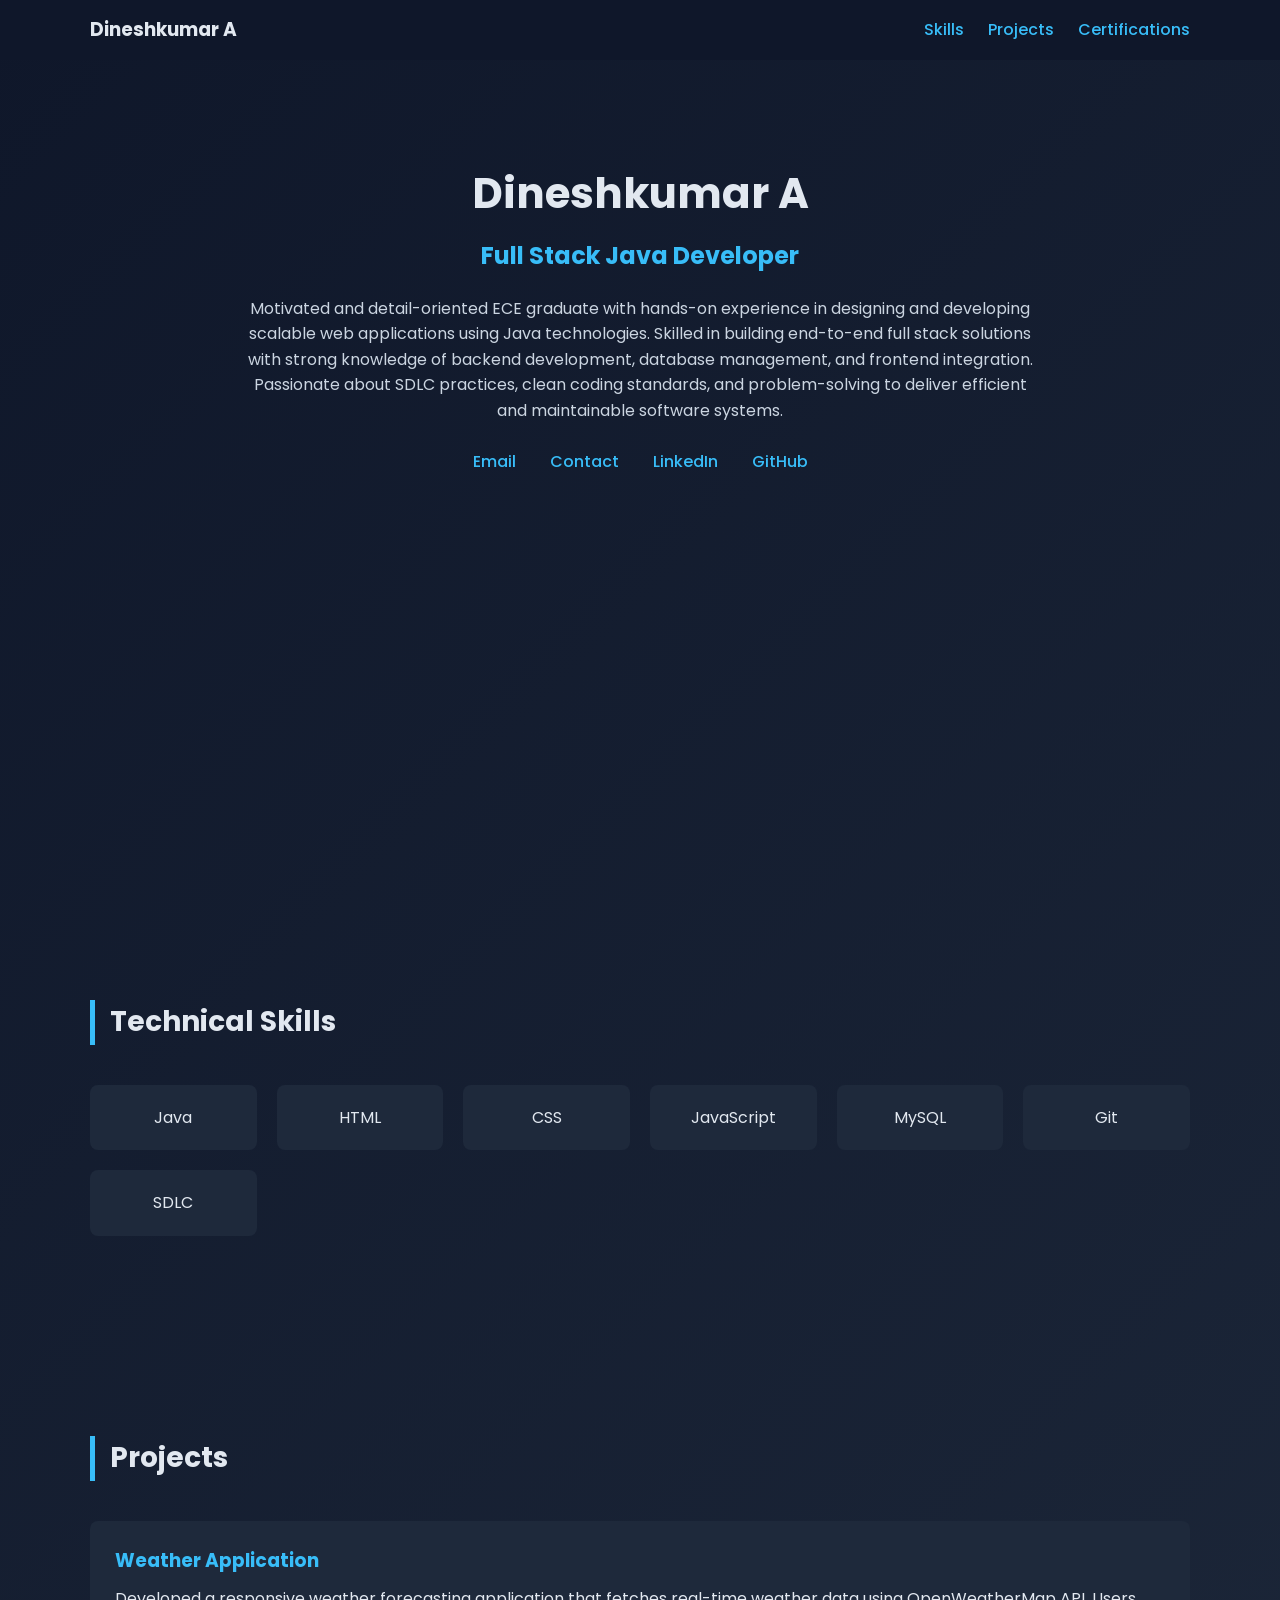
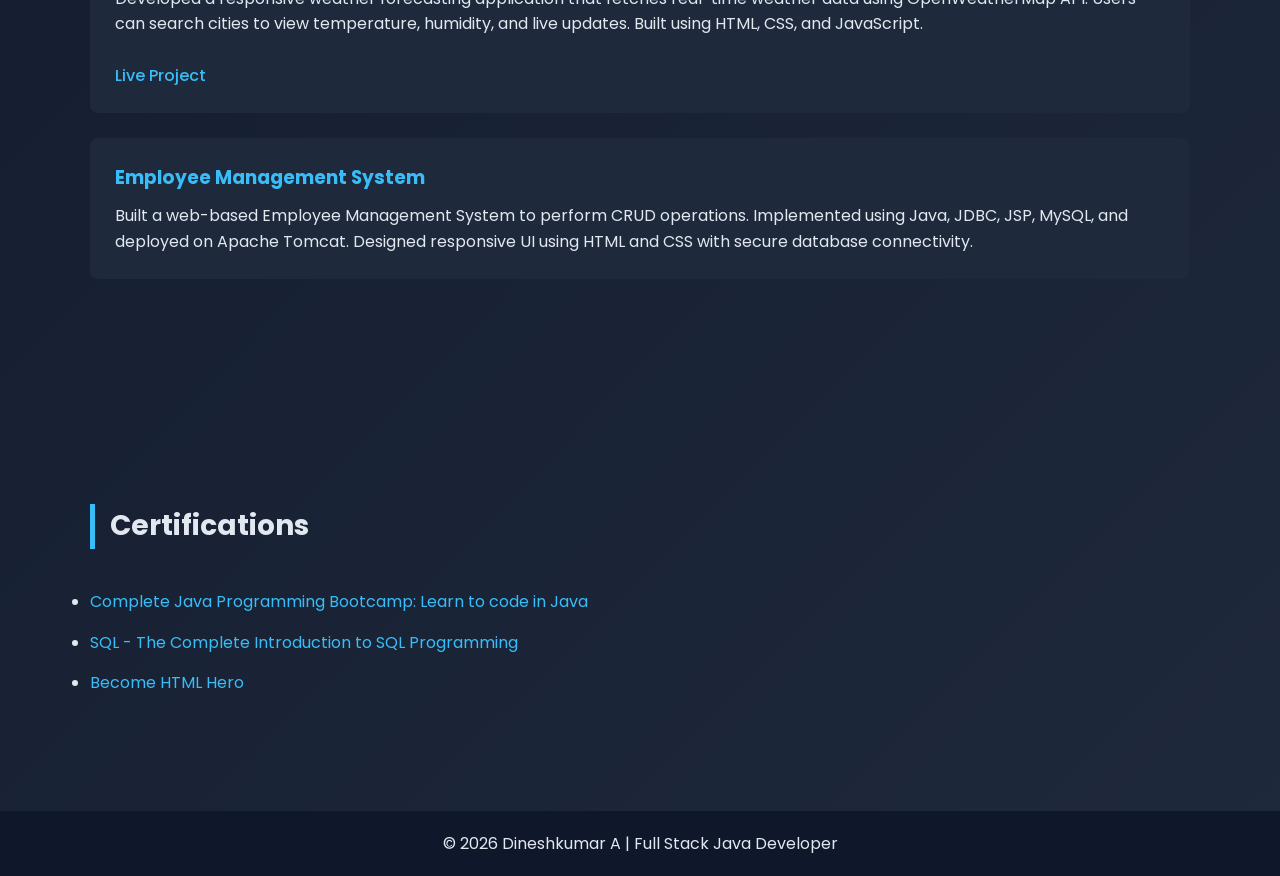
<file: index.html>
<!DOCTYPE html>
<html lang="en">
<head>
<meta charset="UTF-8">
<meta name="viewport" content="width=device-width, initial-scale=1.0">
<title>Dineshkumar A | Full Stack Java Developer</title>

<link href="https://fonts.googleapis.com/css2?family=Poppins:wght@300;400;600;700&display=swap" rel="stylesheet">

<style>
* {
    margin: 0;
    padding: 0;
    box-sizing: border-box;
    font-family: 'Poppins', sans-serif;
}

body {
    background: linear-gradient(135deg, #0f172a, #1e293b);
    color: #e2e8f0;
    line-height: 1.6;
}

/* NAVBAR */
nav {
    background: #0f172a;
    padding: 15px 0;
    position: fixed;
    width: 100%;
    top: 0;
    z-index: 1000;
}

nav .container {
    display: flex;
    justify-content: space-between;
    align-items: center;
}

nav a {
    color: #38bdf8;
    text-decoration: none;
    margin-left: 20px;
    font-weight: 500;
}

nav a:hover {
    color: white;
}

/* GENERAL */
.container {
    width: 90%;
    max-width: 1100px;
    margin: auto;
}

section {
    padding: 100px 0;
}

.section-title {
    font-size: 28px;
    margin-bottom: 40px;
    border-left: 5px solid #38bdf8;
    padding-left: 15px;
}

/* HERO */
.hero {
    height: 100vh;
    display: flex;
    align-items: center;
    text-align: center;
}

.hero-content {
    margin-top: 60px;
}

.hero h1 {
    font-size: 42px;
}

.hero h2 {
    color: #38bdf8;
    margin: 10px 0 20px;
}

.hero p {
    max-width: 800px;
    margin: auto;
    color: #cbd5e1;
}

.social-links {
    margin-top: 25px;
}

.social-links a {
    text-decoration: none;
    color: #38bdf8;
    margin: 0 15px;
    font-weight: 500;
}

.social-links a:hover {
    color: white;
}

/* SKILLS */
.skills-grid {
    display: grid;
    grid-template-columns: repeat(auto-fit, minmax(150px, 1fr));
    gap: 20px;
}

.skill-card {
    background: #1e293b;
    padding: 20px;
    text-align: center;
    border-radius: 8px;
    transition: 0.3s;
}

.skill-card:hover {
    transform: translateY(-5px);
    background: #334155;
}

/* PROJECTS */
.project-card {
    background: #1e293b;
    padding: 25px;
    border-radius: 8px;
    margin-bottom: 25px;
    transition: 0.3s;
}

.project-card:hover {
    background: #334155;
}

.project-card h3 {
    color: #38bdf8;
    margin-bottom: 10px;
}

.project-card a {
    color: #38bdf8;
    text-decoration: none;
    font-weight: 500;
}

/* CERTIFICATIONS */
.cert-list li {
    margin-bottom: 15px;
}

.cert-list a {
    color: #38bdf8;
    text-decoration: none;
}

/* FOOTER */
footer {
    background: #0f172a;
    text-align: center;
    padding: 20px;
}

/* ANIMATION */
.fade-in {
    opacity: 0;
    transform: translateY(30px);
    transition: 0.8s ease;
}

.fade-in.show {
    opacity: 1;
    transform: translateY(0);
}

/* RESPONSIVE */
@media(max-width: 768px) {
    .hero h1 {
        font-size: 32px;
    }
}
</style>
</head>

<body>

<!-- NAVBAR -->
<nav>
    <div class="container">
        <h3>Dineshkumar A</h3>
        <div>
            <a href="#skills">Skills</a>
            <a href="#projects">Projects</a>
            <a href="#certifications">Certifications</a>
        </div>
    </div>
</nav>

<!-- SUMMARY -->
<section class="hero">
    <div class="container hero-content">
        <h1>Dineshkumar A</h1>
        <h2>Full Stack Java Developer</h2>
        <p>
            Motivated and detail-oriented ECE graduate with hands-on experience in designing and developing scalable web applications using Java technologies.
            Skilled in building end-to-end full stack solutions with strong knowledge of backend development, database management, and frontend integration.
            Passionate about SDLC practices, clean coding standards, and problem-solving to deliver efficient and maintainable software systems.
        </p>

        <div class="social-links">
            <a href="mailto:dineshadk2004@gmail.com">Email</a>
            <a href="tel:+916383776957">Contact</a>
            <a href="https://www.linkedin.com/in/dineshkumar-a-0a653a315" target="_blank">LinkedIn</a>
            <a href="https://github.com/Dineshkumar08aa" target="_blank">GitHub</a>
        </div>
    </div>
</section>

<!-- SKILLS -->
<section id="skills" class="fade-in">
    <div class="container">
        <h2 class="section-title">Technical Skills</h2>
        <div class="skills-grid">
            <div class="skill-card">Java</div>
            <div class="skill-card">HTML</div>
            <div class="skill-card">CSS</div>
            <div class="skill-card">JavaScript</div>
            <div class="skill-card">MySQL</div>
            <div class="skill-card">Git</div>
            <div class="skill-card">SDLC</div>
        </div>
    </div>
</section>

<!-- PROJECTS -->
<section id="projects" class="fade-in">
    <div class="container">
        <h2 class="section-title">Projects</h2>

        <div class="project-card">
            <h3>Weather Application</h3>
            <p>
                Developed a responsive weather forecasting application that fetches real-time weather data using OpenWeatherMap API.
                Users can search cities to view temperature, humidity, and live updates.
                Built using HTML, CSS, and JavaScript.
            </p>
            <br>
            <a href="https://dineshkumar08aa.github.io/Project1/" target="_blank">Live Project</a>
        </div>

        <div class="project-card">
            <h3>Employee Management System</h3>
            <p>
                Built a web-based Employee Management System to perform CRUD operations.
                Implemented using Java, JDBC, JSP, MySQL, and deployed on Apache Tomcat.
                Designed responsive UI using HTML and CSS with secure database connectivity.
            </p>
        </div>
    </div>
</section>

<!-- CERTIFICATIONS -->
<section id="certifications" class="fade-in">
    <div class="container">
        <h2 class="section-title">Certifications</h2>
        <ul class="cert-list">
            <li><a href="https://drive.google.com/file/d/1RI1cEje2FMjusOY5nF7j7tK_SxsWp0IU/view?usp=drivesdk" target="_blank">
                Complete Java Programming Bootcamp: Learn to code in Java</a></li>
            <li><a href="https://drive.google.com/file/d/1RLAeMCW0PDZD2Slu9GLskjS0K0QhFI5j/view?usp=drivesdk" target="_blank">
                SQL - The Complete Introduction to SQL Programming</a></li>
            <li><a href="https://drive.google.com/file/d/1RMpKbN22ixdAGuzTMKxw0OlL49YJcLYq/view?usp=drivesdk" target="_blank">
                Become HTML Hero</a></li>
        </ul>
    </div>
</section>

<footer>
    © 2026 Dineshkumar A | Full Stack Java Developer
</footer>

<script>
const faders = document.querySelectorAll('.fade-in');

window.addEventListener('scroll', () => {
    const triggerBottom = window.innerHeight * 0.85;

    faders.forEach(section => {
        const sectionTop = section.getBoundingClientRect().top;
        if(sectionTop < triggerBottom){
            section.classList.add('show');
        }
    });
});
</script>

</body>
</html>
</file>
